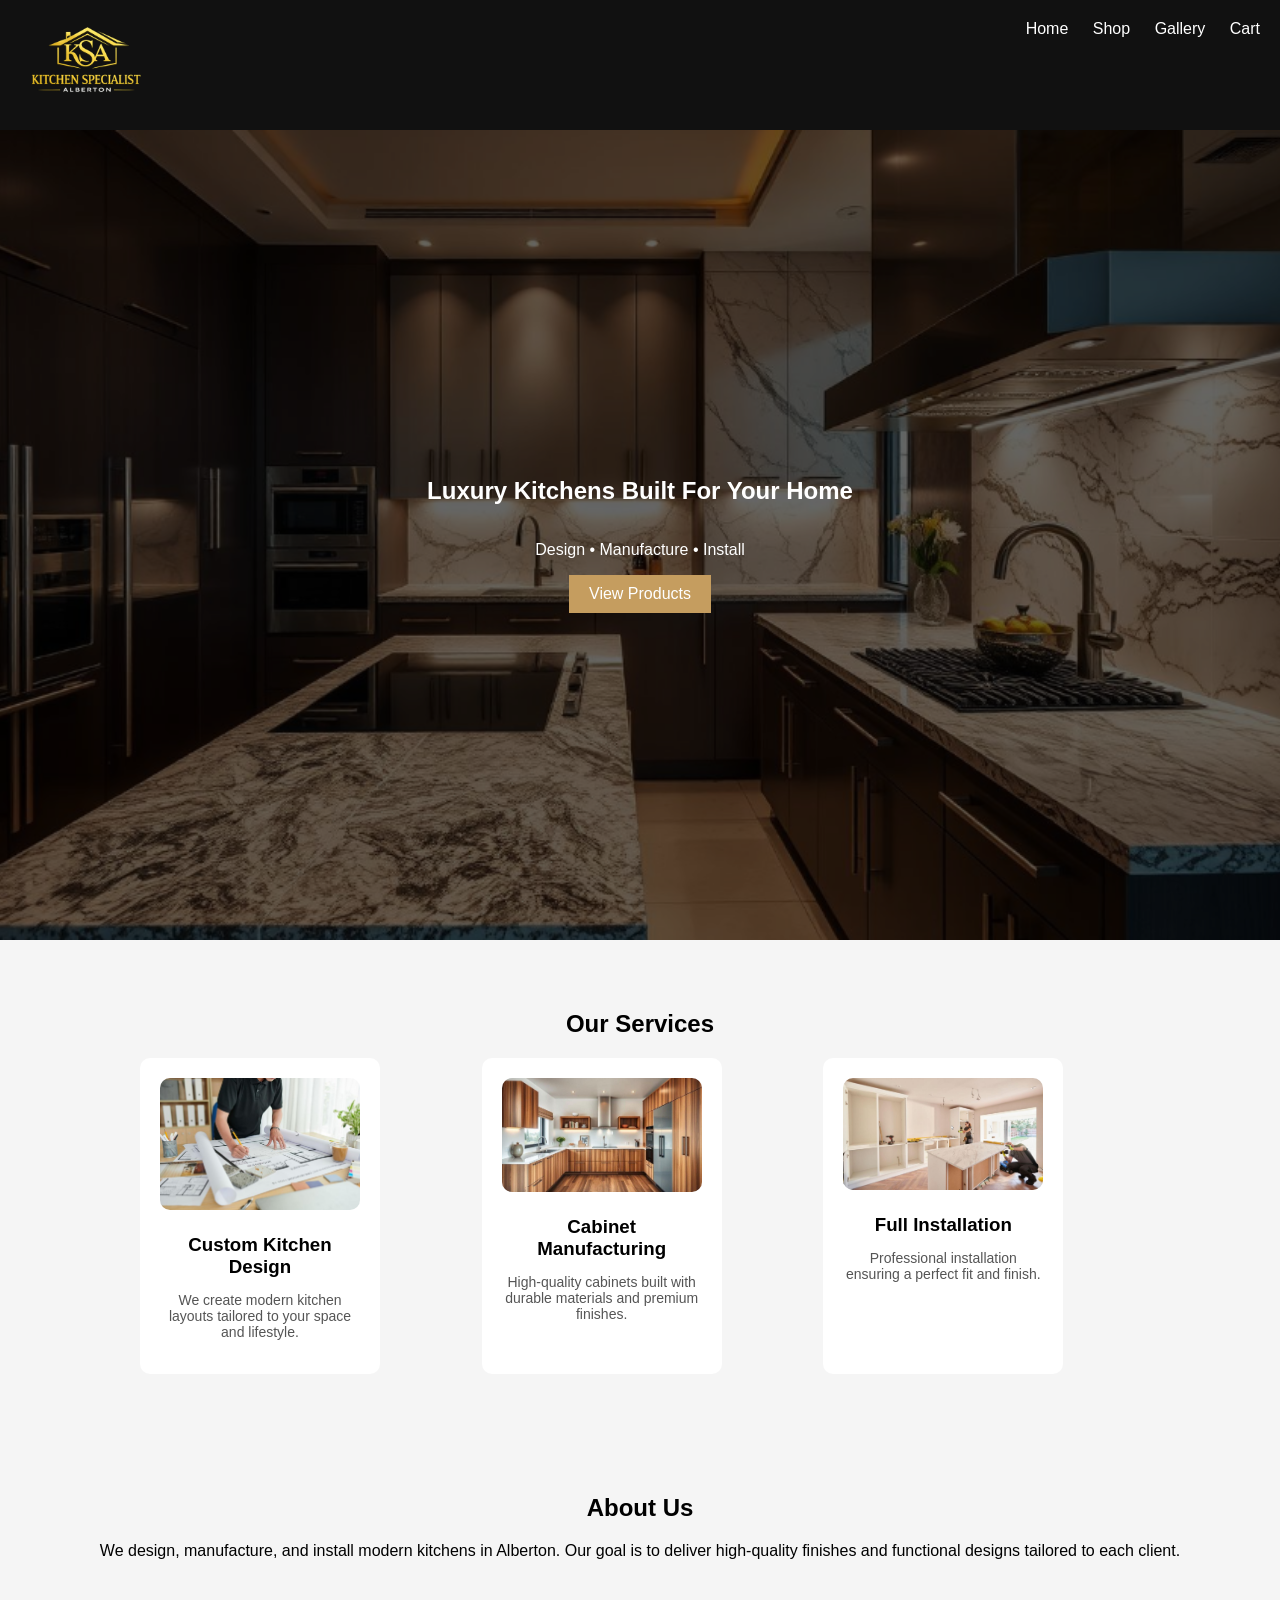
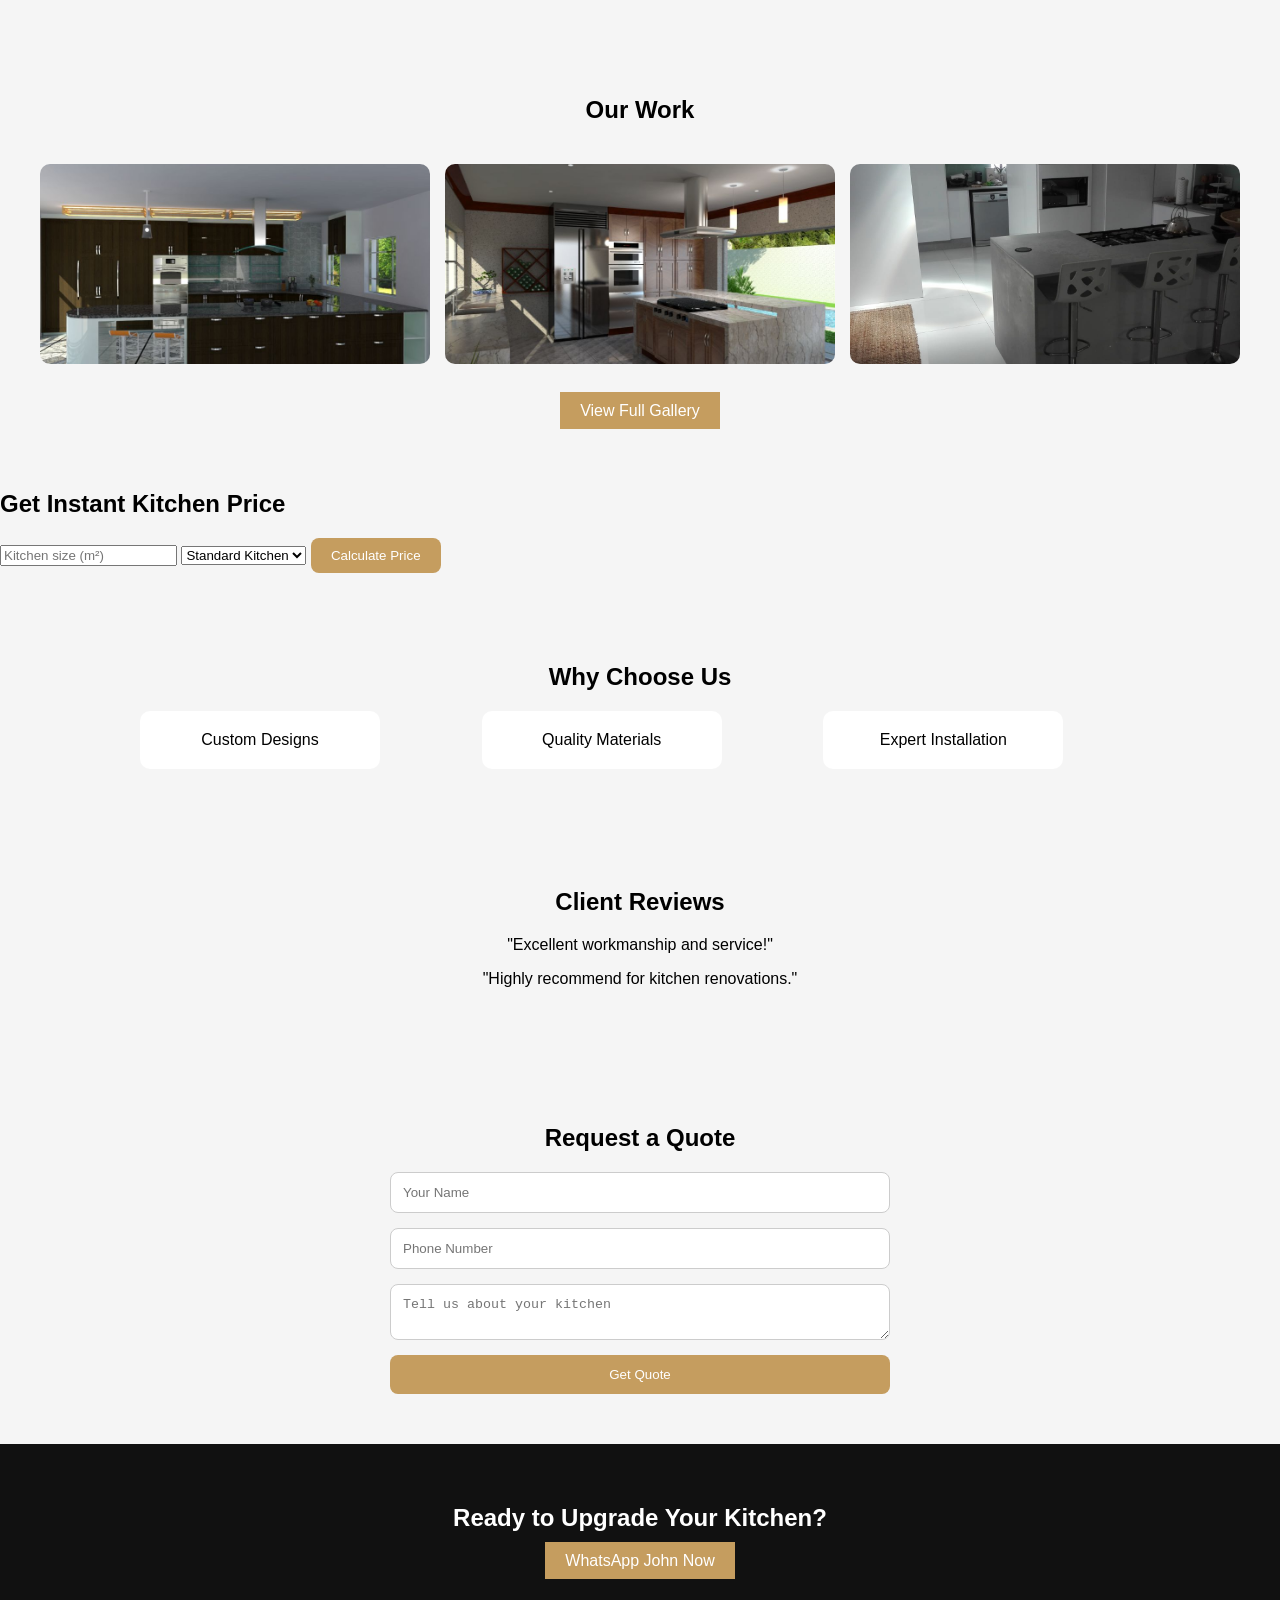
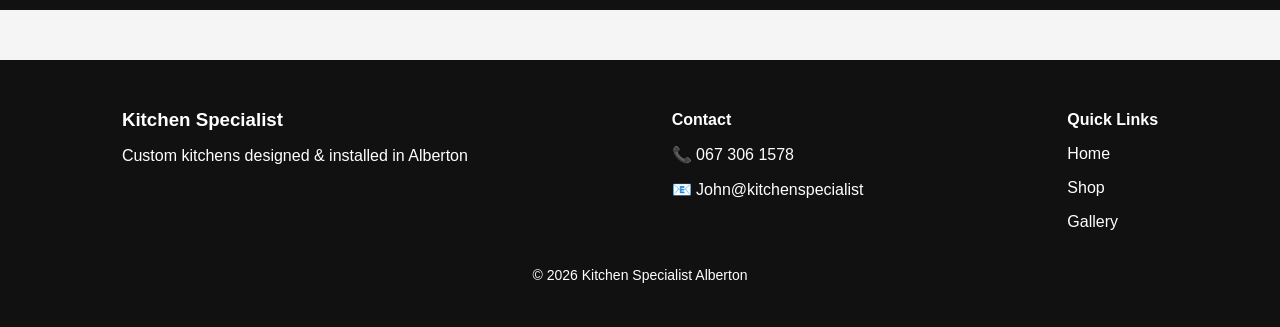
<file: index.html>
<!DOCTYPE html>
<html lang="en">
<head>
<meta charset="UTF-8">
<meta name="viewport" content="width=device-width, initial-scale=1.0">
<title>Kitchen Specialist Alberton</title>
<link rel="stylesheet" href="css/styles.css">
</head>

<body>

<header class="header">

    <div class="logo">
        <img src="images/logo.png">
    </div>

    

    <nav>
        <a href="index.html">Home</a>
        <a href="shop.html">Shop</a>
        <a href="gallery.html">Gallery</a>
        <a href="cart.html">Cart</a>
    </nav>

</header>

<section class="hero">
    <div class="overlay">
        <h1>Luxury Kitchens Built For Your Home</h1>
        <p>Design • Manufacture • Install</p>
        <a href="shop.html" class="btn">View Products</a>
    </div>
</section>

<section class="section">
    <h2>Our Services</h2>

    <div class="grid-3">

        <div class="card">
            <img src="images/design.jpg">
            <h3>Custom Kitchen Design</h3>
            <p>We create modern kitchen layouts tailored to your space and lifestyle.</p>
        </div>

        <div class="card">
            <img src="images/cabinets.jpg">
            <h3>Cabinet Manufacturing</h3>
            <p>High-quality cabinets built with durable materials and premium finishes.</p>
        </div>

        <div class="card">
            <img src="images/install.jpg">
            <h3>Full Installation</h3>
            <p>Professional installation ensuring a perfect fit and finish.</p>
        </div>

    </div>
</section>

<section class="section">
    <h2>About Us</h2>
    <p>
        We design, manufacture, and install modern kitchens in Alberton.
        Our goal is to deliver high-quality finishes and functional designs
        tailored to each client.
    </p>
</section>

<!-- GALLERY PREVIEW -->
<section class="section">
    <h2>Our Work</h2>
    <div class="gallery-preview">
        <img src="images/01.jpg">
        <img src="images/02.jpg">
        <img src="images/03.jpg">
    </div>
    <br>
    <a href="gallery.html" class="btn">View Full Gallery</a>
</section>

<div class="calculator">
    <h2>Get Instant Kitchen Price</h2>

    <input type="number" id="size" placeholder="Kitchen size (m²)">
    
    <select id="type">
        <option value="1500">Standard Kitchen</option>
        <option value="2500">Luxury Kitchen</option>
    </select>

    <button onclick="calculate()">Calculate Price</button>

    <h2 id="result"></h2>

    <a id="whatsappQuote" class="btn" style="display:none;">Get Quote on WhatsApp</a>
</div>

<section class="section">
    <h2>Why Choose Us</h2>
    <div class="grid-3">
        <div class="card">Custom Designs</div>
        <div class="card">Quality Materials</div>
        <div class="card">Expert Installation</div>
    </div>
</section>

<section class="section">
    <h2>Client Reviews</h2>
    <p>"Excellent workmanship and service!"</p>
    <p>"Highly recommend for kitchen renovations."</p>
</section>






<!-- CONTACT FORM -->
<section class="section">
    <h2>Request a Quote</h2>

    <form class="contact-form" action="mailto:John@kitchenspecialist" method="POST" enctype="text/plain">

        <input type="text" name="name" placeholder="Your Name" required>

        <input type="tel" name="phone" placeholder="Phone Number" required>

        <textarea name="message" placeholder="Tell us about your kitchen"></textarea>

        <button type="submit">Get Quote</button>

    </form>
</section>

<!-- CTA -->
<section class="cta">
    <h2>Ready to Upgrade Your Kitchen?</h2>
    <a href="https://wa.me/270673061578" class="btn">WhatsApp John Now</a>
</section>

<!-- FOOTER -->
<footer class="footer">

    <div class="footer-content">

        <div>
            <h3>Kitchen Specialist</h3>
            <p>Custom kitchens designed & installed in Alberton</p>
        </div>

        <div>
            <h4>Contact</h4>
            <p>📞 067 306 1578</p>
            <p>📧 John@kitchenspecialist</p>
        </div>

        <div>
            <h4>Quick Links</h4>
            <p><a href="index.html">Home</a></p>
            <p><a href="shop.html">Shop</a></p>
            <p><a href="gallery.html">Gallery</a></p>
        </div>

    </div>

    <p class="copyright">© 2026 Kitchen Specialist Alberton</p>

</footer>

<script src="js/script.js"></script>

</body>
</html>
</file>
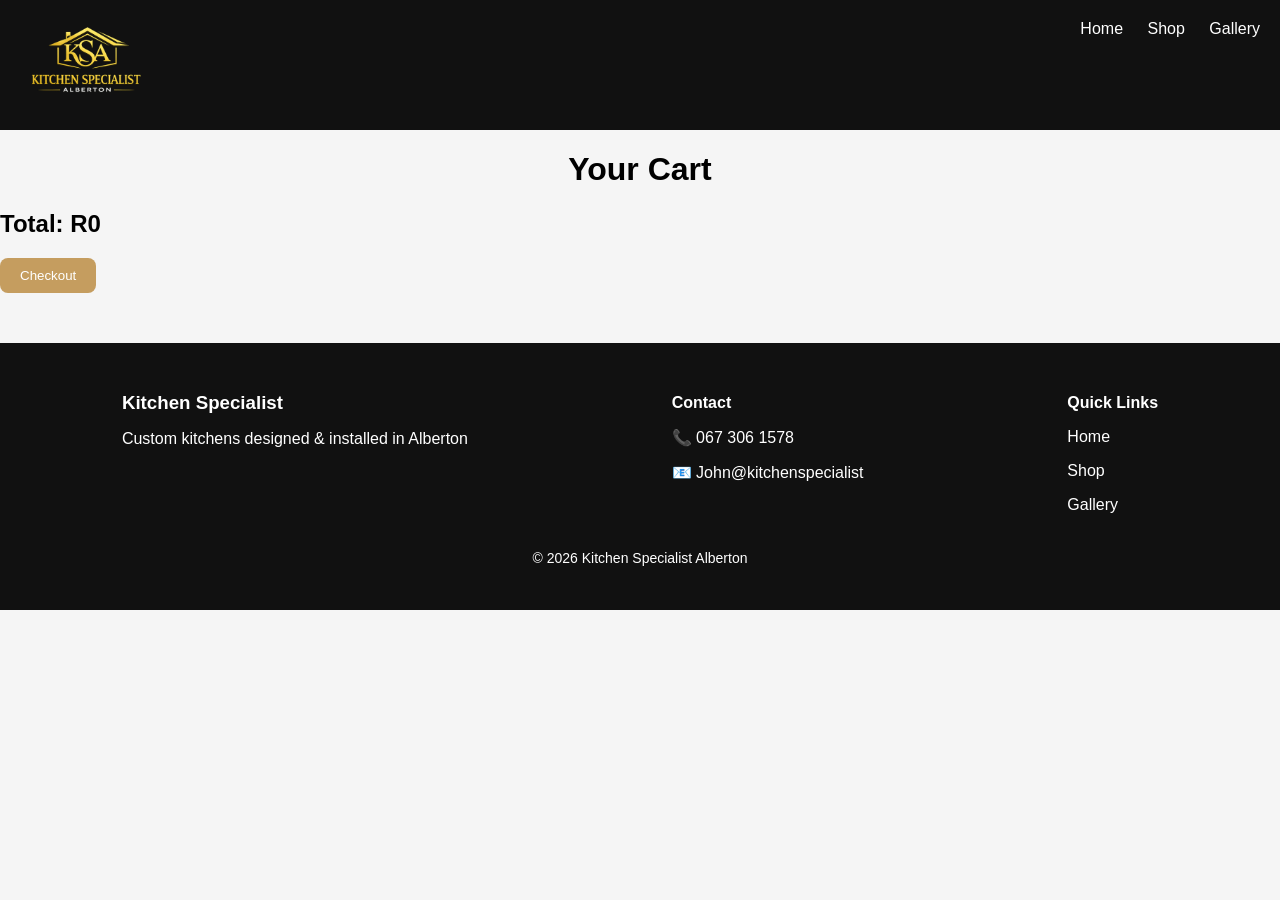
<file: cart.html>
<!DOCTYPE html>
<html lang="en">
<head>
<meta charset="UTF-8">
<title>Cart</title>
<link rel="stylesheet" href="css/styles.css">
</head>

<body onload="displayCart()">

<header class="header">

    <div class="logo">
        <img src="images/logo.png">
    </div>

    <nav>
        <a href="index.html">Home</a>
        <a href="shop.html">Shop</a>
        <a href="gallery.html">Gallery</a>
    </nav>

</header>

<h1 class="center">Your Cart</h1>

<div id="cart-items"></div>
<h2 id="total"></h2>

<button onclick="checkout()">Checkout</button>

<footer class="footer">

    <div class="footer-content">

        <div>
            <h3>Kitchen Specialist</h3>
            <p>Custom kitchens designed & installed in Alberton</p>
        </div>

        <div>
            <h4>Contact</h4>
            <p>📞 067 306 1578</p>
            <p>📧 John@kitchenspecialist</p>
        </div>

        <div>
            <h4>Quick Links</h4>
            <p><a href="index.html">Home</a></p>
            <p><a href="shop.html">Shop</a></p>
            <p><a href="gallery.html">Gallery</a></p>
        </div>

    </div>

    <p class="copyright">© 2026 Kitchen Specialist Alberton</p>

</footer>

<script src="js/cart.js"></script>

</body>
</html>
</file>
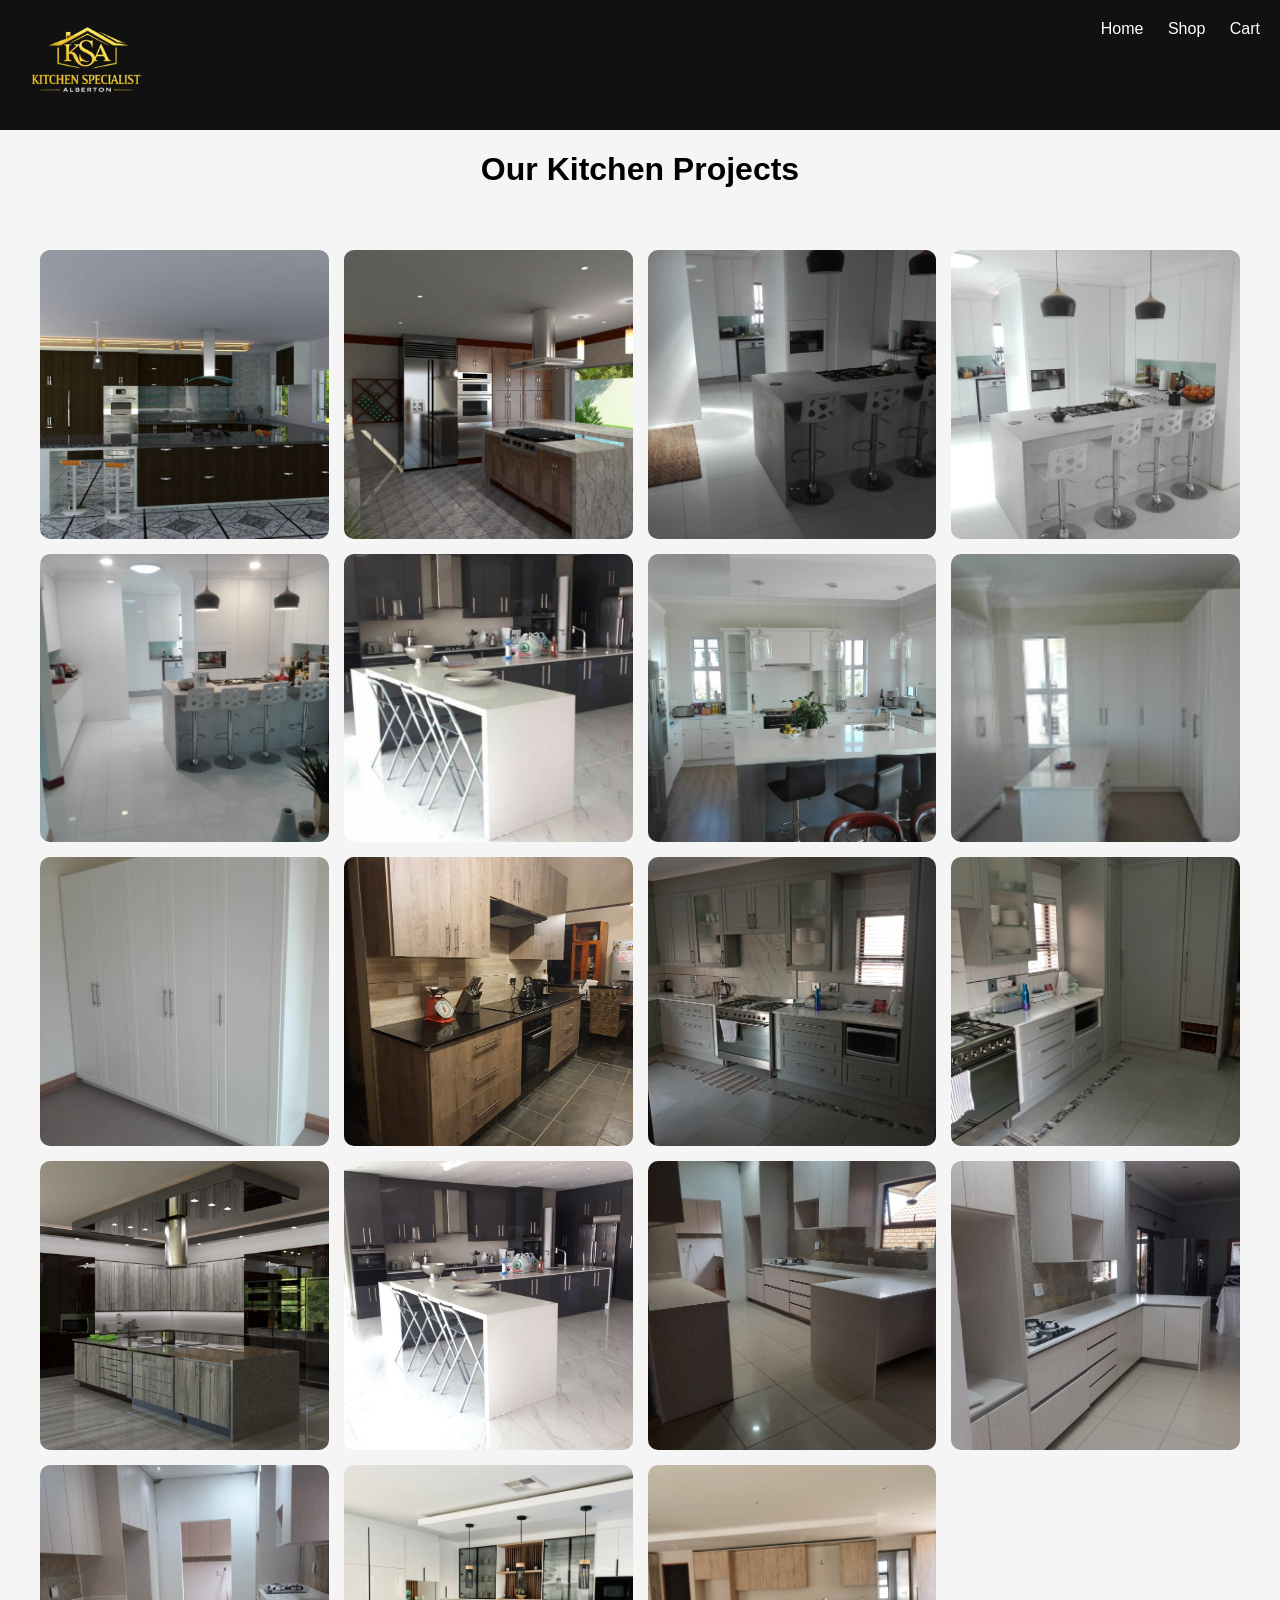
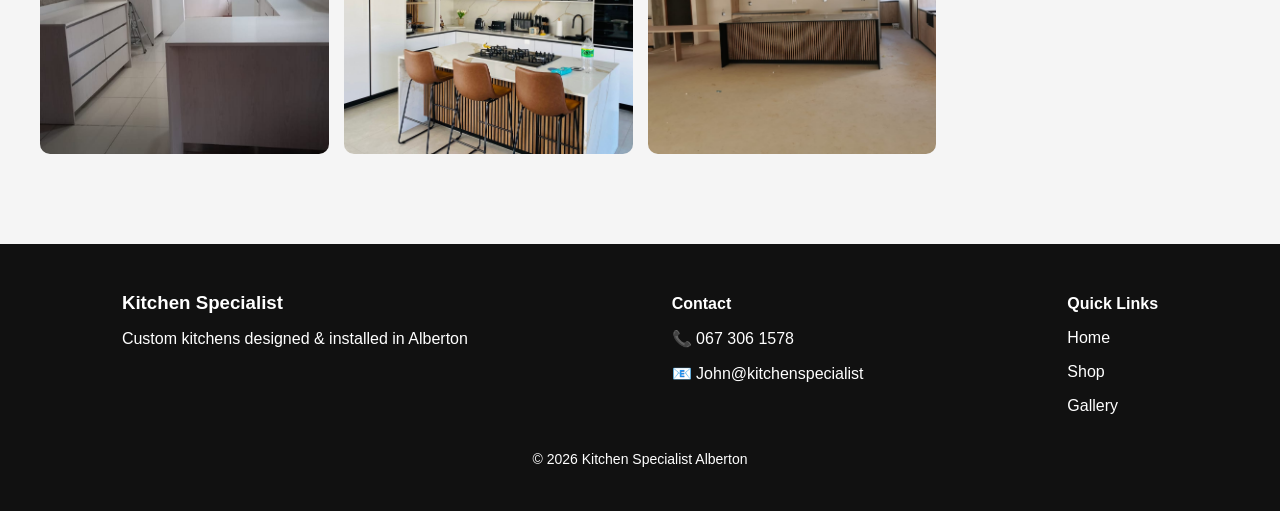
<file: gallery.html>
<!DOCTYPE html>
<html>
<head>
<title>Gallery</title>
<link rel="stylesheet" href="css/styles.css">
</head>

<body>

<header class="header">

    <div class="logo">
        <img src="images/logo.png">
    </div>

    <nav>
        <a href="index.html">Home</a>
        <a href="shop.html">Shop</a>
        <a href="cart.html">Cart</a>
    </nav>

</header>

<h1 class="center">Our Kitchen Projects</h1>

<div class="gallery">
    <img src="images/01.jpg">
    <img src="images/02.jpg">
    <img src="images/03.jpg">
    <img src="images/04.jpg">
    <img src="images/05.jpg">
    <img src="images/06.jpg">
    <img src="images/07.jpg">
    <img src="images/08.jpg">
    <img src="images/09.jpg">
    <img src="images/10.jpg">
    <img src="images/11.jpg">
    <img src="images/12.jpg">
    <img src="images/13.jpg">
    <img src="images/14.jpg">
    <img src="images/15.jpg">
    <img src="images/16.jpg">
    <img src="images/17.jpg">
    <img src="images/18.jpg">
    <img src="images/19.jpg">
</div>

<footer class="footer">

    <div class="footer-content">

        <div>
            <h3>Kitchen Specialist</h3>
            <p>Custom kitchens designed & installed in Alberton</p>
        </div>

        <div>
            <h4>Contact</h4>
            <p>📞 067 306 1578</p>
            <p>📧 John@kitchenspecialist</p>
        </div>

        <div>
            <h4>Quick Links</h4>
            <p><a href="index.html">Home</a></p>
            <p><a href="shop.html">Shop</a></p>
            <p><a href="gallery.html">Gallery</a></p>
        </div>

    </div>

    <p class="copyright">© 2026 Kitchen Specialist Alberton</p>

</footer>

</body>
</html>
</file>
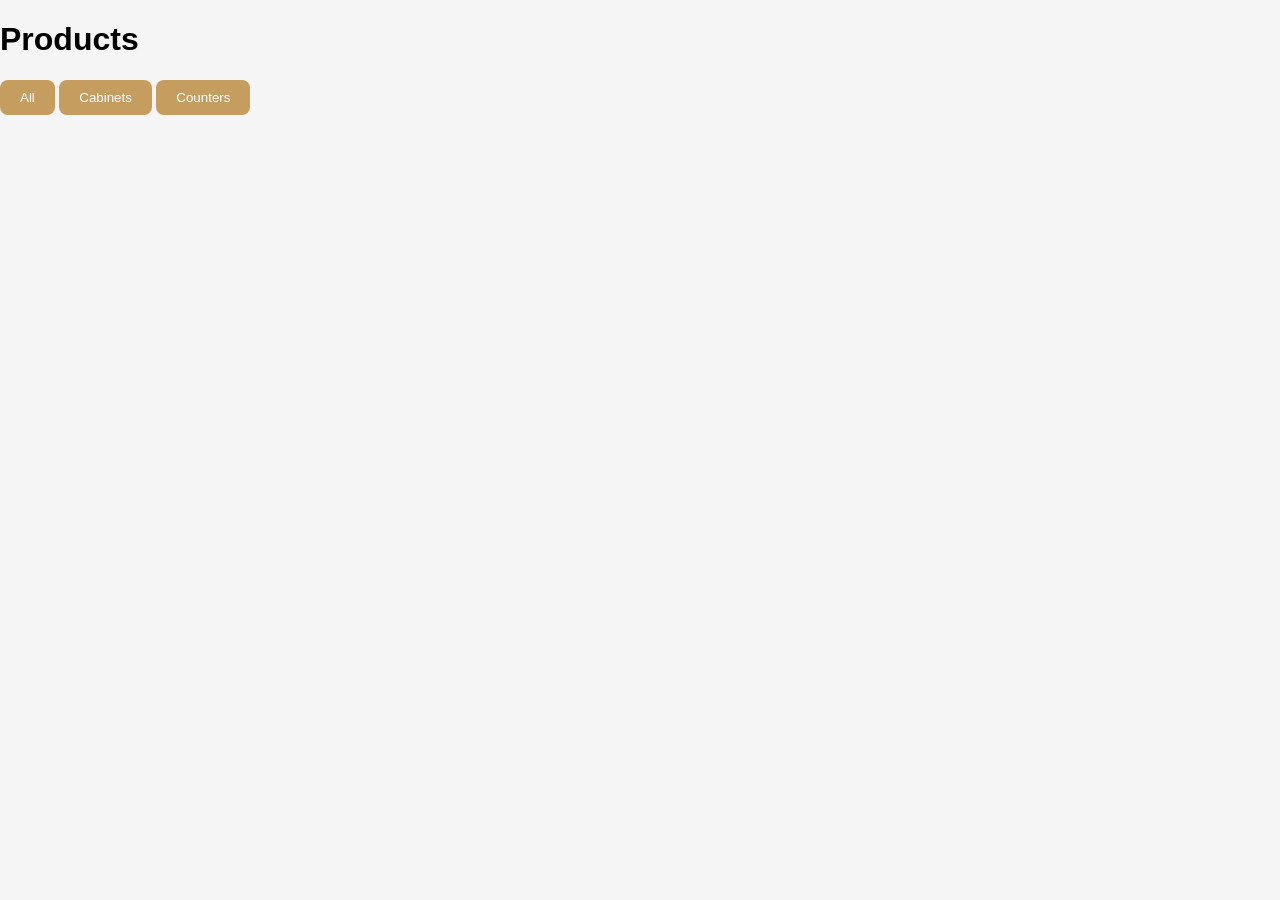
<file: product.html>
<!DOCTYPE html>
<html>
<head>
<title>Shop</title>
<link rel="stylesheet" href="css/styles.css">
</head>

<body>

<h1>Products</h1>

<div class="filters">
    <button onclick="filter('all')">All</button>
    <button onclick="filter('cabinet')">Cabinets</button>
    <button onclick="filter('counter')">Counters</button>
</div>

<div class="products"></div>

<script src="js/shop.js"></script>
<script src="js/cart.js"></script>

</body>
</html>
</file>
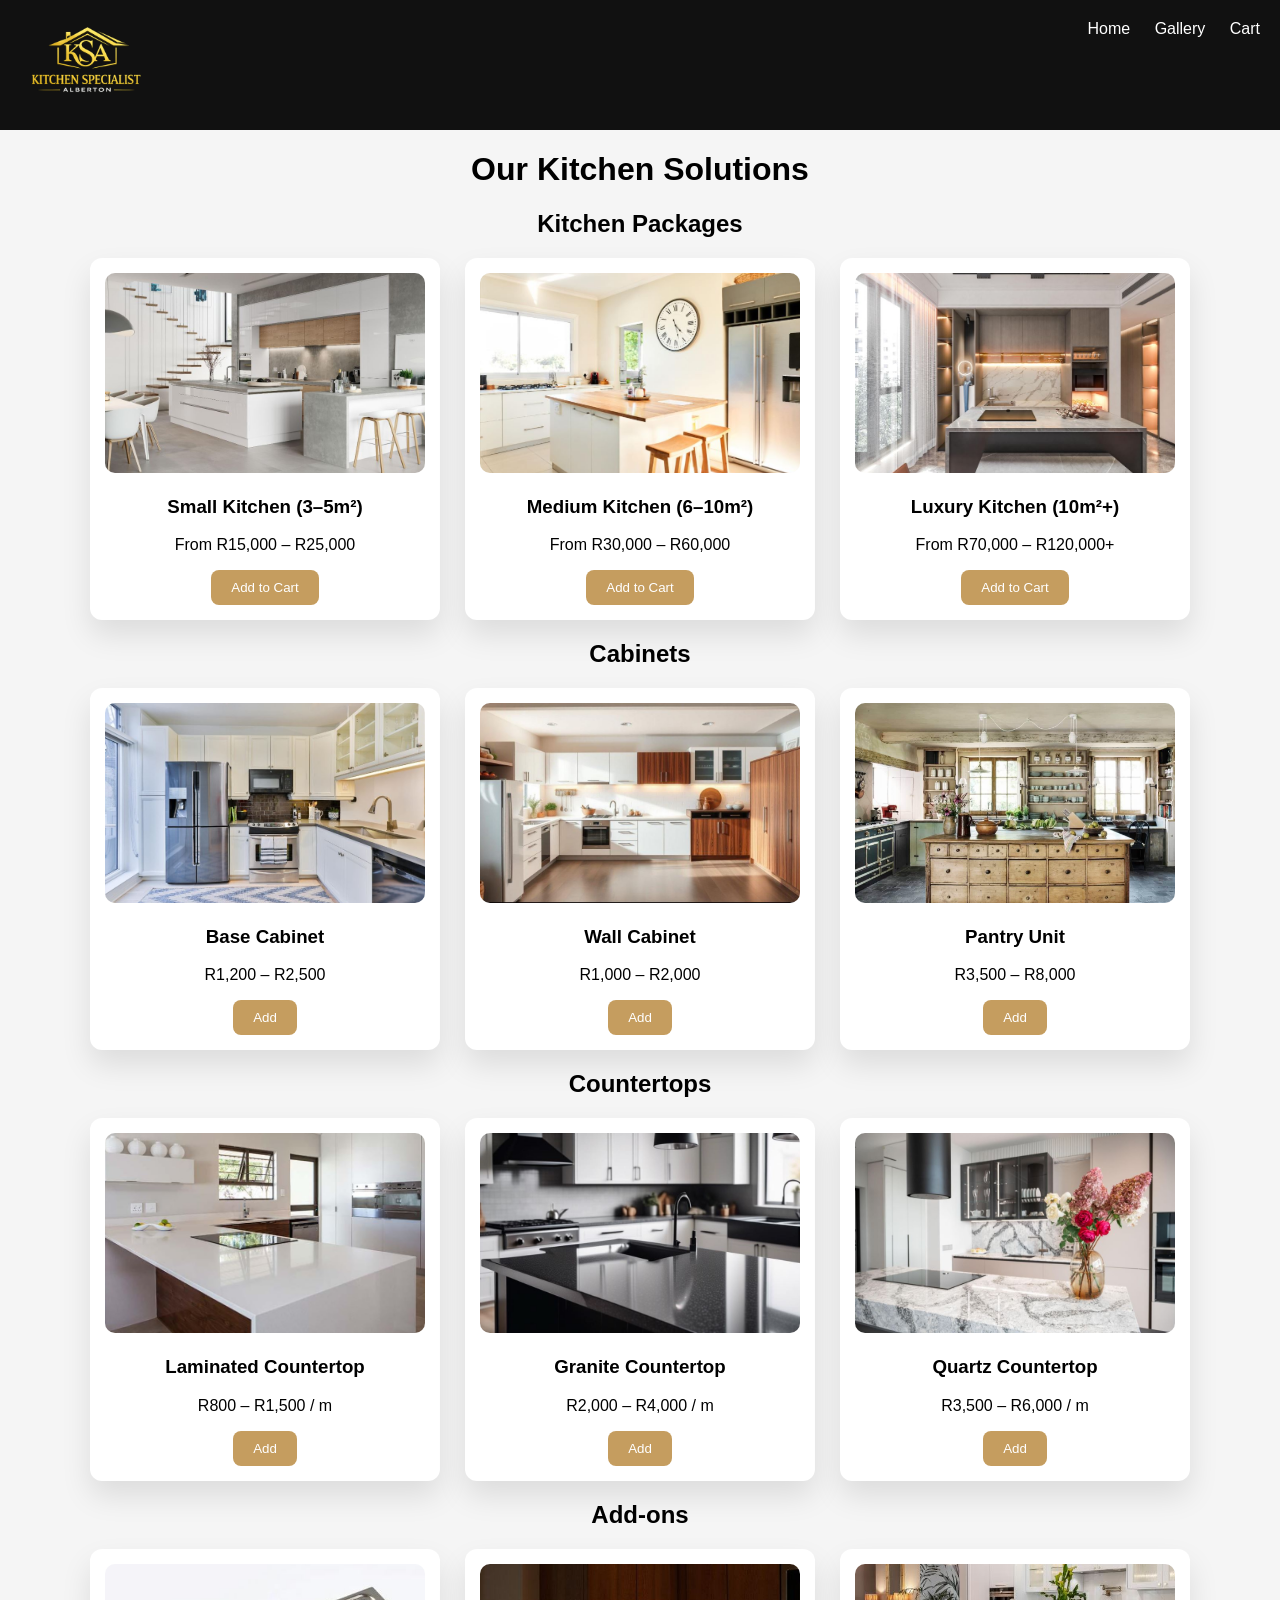
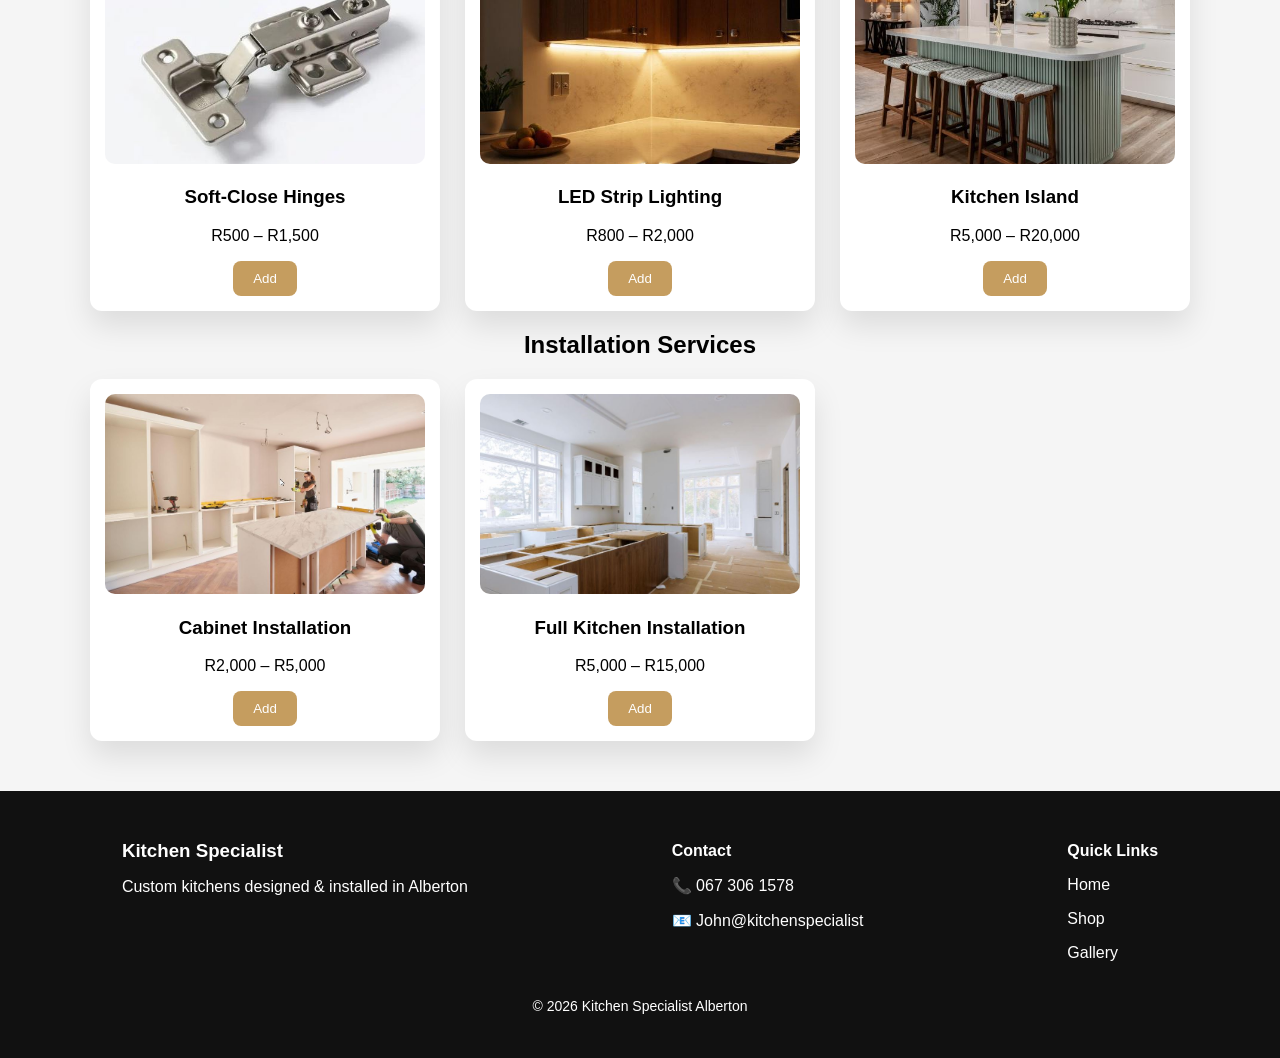
<file: shop.html>
<!DOCTYPE html>
<html lang="en">
<head>
<meta charset="UTF-8">
<title>Kitchen Products</title>
<link rel="stylesheet" href="css/styles.css">
</head>

<body>

<header class="header">

    <div class="logo">
        <img src="images/logo.png">
    </div>

 

    <nav>
        <a href="index.html">Home</a>
        <a href="gallery.html">Gallery</a>
        <a href="cart.html">Cart</a>
    </nav>

</header>

<h1 class="center">Our Kitchen Solutions</h1>

<!-- 🔹 KITCHEN PACKAGES -->
<h2 class="center">Kitchen Packages</h2>
<div class="products">

<div class="product">
    <img src="images/small-kitchen.jpg">
    <h3>Small Kitchen (3–5m²)</h3>
    <p>From R15,000 – R25,000</p>
    <button onclick="addToCart('Small Kitchen Package', 15000)">Add to Cart</button>
</div>

<div class="product">
    <img src="images/medium-kitchen.jpg">
    <h3>Medium Kitchen (6–10m²)</h3>
    <p>From R30,000 – R60,000</p>
    <button onclick="addToCart('Medium Kitchen Package', 30000)">Add to Cart</button>
</div>

<div class="product">
    <img src="images/luxury-kitchen.jpg">
    <h3>Luxury Kitchen (10m²+)</h3>
    <p>From R70,000 – R120,000+</p>
    <button onclick="addToCart('Luxury Kitchen Package', 70000)">Add to Cart</button>
</div>

</div>

<!-- 🔹 CABINETS -->
<h2 class="center">Cabinets</h2>
<div class="products">

<div class="product">
    <img src="images/base-cabinet.jpg">
    <h3>Base Cabinet</h3>
    <p>R1,200 – R2,500</p>
    <button onclick="addToCart('Base Cabinet', 1200)">Add</button>
</div>

<div class="product">
    <img src="images/wall-cabinet.jpg">
    <h3>Wall Cabinet</h3>
    <p>R1,000 – R2,000</p>
    <button onclick="addToCart('Wall Cabinet', 1000)">Add</button>
</div>

<div class="product">
    <img src="images/pantry.jpg">
    <h3>Pantry Unit</h3>
    <p>R3,500 – R8,000</p>
    <button onclick="addToCart('Pantry Unit', 3500)">Add</button>
</div>

</div>

<!-- 🔹 COUNTERTOPS -->
<h2 class="center">Countertops</h2>
<div class="products">

<div class="product">
    <img src="images/laminate.jpg">
    <h3>Laminated Countertop</h3>
    <p>R800 – R1,500 / m</p>
    <button onclick="addToCart('Laminated Countertop', 1500)">Add</button>
</div>

<div class="product">
    <img src="images/granite.jpg">
    <h3>Granite Countertop</h3>
    <p>R2,000 – R4,000 / m</p>
    <button onclick="addToCart('Granite Countertop', 2500)">Add</button>
</div>

<div class="product">
    <img src="images/quartz.jpg">
    <h3>Quartz Countertop</h3>
    <p>R3,500 – R6,000 / m</p>
    <button onclick="addToCart('Quartz Countertop', 3500)">Add</button>
</div>

</div>

<!-- 🔹 ADD-ONS -->
<h2 class="center">Add-ons</h2>
<div class="products">

<div class="product">
    <img src="images/hinges.jpg">
    <h3>Soft-Close Hinges</h3>
    <p>R500 – R1,500</p>
    <button onclick="addToCart('hinges', 500)">Add</button>
</div>

<div class="product">
    <img src="images/led.jpg">
    <h3>LED Strip Lighting</h3>
    <p>R800 – R2,000</p>
    <button onclick="addToCart('LED Strip Lighting', 1500)">Add</button>
</div>

<div class="product">
    <img src="images/island.jpg">
    <h3>Kitchen Island</h3>
    <p>R5,000 – R20,000</p>
    <button onclick="addToCart('Kitchen Island', 5500)">Add</button>
</div>

</div>

<!-- 🔹 INSTALLATION -->
<h2 class="center">Installation Services</h2>
<div class="products">

<div class="product">
    <img src="images/install.jpg">
    <h3>Cabinet Installation</h3>
    <p>R2,000 – R5,000</p>
    <button onclick="addToCart('Cabinet Installation', 2500)">Add</button>
</div>

<div class="product">
    <img src="images/full-install.jpg">
    <h3>Full Kitchen Installation</h3>
    <p>R5,000 – R15,000</p>
    <button onclick="addToCart('Full Kitchen Installation', 5500)">Add</button>
</div>

</div>

<footer class="footer">

    <div class="footer-content">

        <div>
            <h3>Kitchen Specialist</h3>
            <p>Custom kitchens designed & installed in Alberton</p>
        </div>

        <div>
            <h4>Contact</h4>
            <p>📞 067 306 1578</p>
            <p>📧 John@kitchenspecialist</p>
        </div>

        <div>
            <h4>Quick Links</h4>
            <p><a href="index.html">Home</a></p>
            <p><a href="shop.html">Shop</a></p>
            <p><a href="gallery.html">Gallery</a></p>
        </div>

    </div>

    <p class="copyright">© 2026 Kitchen Specialist Alberton</p>

</footer>

<script src="js/cart.js"></script>

</body>
</html>
</file>
<file: css/styles.css>
body {
    margin: 0;
    font-family: 'Segoe UI', sans-serif;
    background: #f5f5f5;
}

/* Header */
.header {
    display: flex;
    justify-content: space-between;
    padding: 20px;
    background: #111;
    color: white;
}

.header a {
    color: white;
    margin-left: 20px;
    text-decoration: none;
}

/* Hero */
.hero {
    height: 90vh;
    background: url('../images/kitchen1.png') center/cover no-repeat;
    position: relative;
}

.overlay {
    background: rgba(0,0,0,0.6);
    color: white;
    height: 100%;
    display: flex;
    flex-direction: column;
    justify-content: center;
    align-items: center;
}

/* Sections */
.section {
    padding: 50px 20px;
    text-align: center;
}

.grid-3 {
    display: grid;
    grid-template-columns: repeat(3, 1fr);
    gap: 25px;
    max-width: 1000px;
    margin: auto;
}

.card {
    background: white;
    padding: 20px;
    border-radius: 10px;
    width: 200px;
}


.product {
    background: white;
    padding: 15px;
    border-radius: 10px;
    text-align: center;
}

/* Button */
.btn, button {
    background: #c59d5f;
    color: white;
    padding: 10px 20px;
    border: none;
    text-decoration: none;
    cursor: pointer;
}

/* CTA */
.cta {
    background: #111;
    color: white;
    text-align: center;
    padding: 40px;
}

.product {
    background: white;
    padding: 15px;
    border-radius: 12px;
    transition: 0.3s;
}

.product:hover {
    transform: translateY(-5px);
}

button {
    border-radius: 8px;
}

.center {
    text-align: center;
}



.product img {
    width: 100%;
    border-radius: 10px;
}

.product {
    box-shadow: 0 15px 30px rgba(0,0,0,0.1);
}

.cart-item {
    background: white;
    margin: 10px;
    padding: 15px;
    border-radius: 8px;
}

.footer {
    background: #111;
    color: white;
    text-align: center;
    padding: 30px;
    margin-top: 50px;
}

.product img {
    width: 100%;
    height: 200px;
    object-fit: cover;
    border-radius: 10px;
}

.card img {
    width: 100%;
    border-radius: 10px;
    margin-bottom: 10px;
}

.card h3 {
    margin: 10px 0;
}

.card p {
    font-size: 14px;
    color: #555;
}

.logo {
    display: flex;
    align-items: center;
    gap: 10px;
}

.logo img {
    height: 90px;
}

.product img {
    width: 100%;
    height: 200px;
    object-fit: cover;
}

.contact-form {
    max-width: 500px;
    margin: auto;
    display: flex;
    flex-direction: column;
    gap: 15px;
}

.contact-form input,
.contact-form textarea {
    padding: 12px;
    border-radius: 8px;
    border: 1px solid #ccc;
}

.contact-form button {
    background: #c59d5f;
    color: white;
    padding: 12px;
    border-radius: 8px;
}

.footer-content {
    display: flex;
    justify-content: space-around;
    text-align: left;
    flex-wrap: wrap;
    gap: 20px;
}

.footer h3, .footer h4 {
    margin-bottom: 10px;
}

.footer a {
    color: white;
    text-decoration: none;
}

.copyright {
    margin-top: 20px;
    font-size: 14px;
}

/* MOBILE OPTIMIZATION */
.menu-toggle {
    display: none;
    font-size: 24px;
    cursor: pointer;
}

/* MOBILE */

.products {
    display: grid !important;
    grid-template-columns: repeat(3, 1fr) !important;
    gap: 25px;
    max-width: 1100px;
    margin: auto;
}




/* GALLERY FIX */


.gallery {
    display: grid;
    grid-template-columns: repeat(4, 1fr); /* clean desktop grid */
    gap: 15px;
    padding: 40px;
}

.gallery img {
    width: 100%;
    aspect-ratio: 1 / 1;   /* PERFECT square */
    object-fit: cover;
    border-radius: 10px;
}

.header {
    position: relative;
}

.gallery-preview {
    display: grid;
    grid-template-columns: repeat(3, 1fr);
    gap: 15px;
    padding: 20px;
}

.gallery-preview img {
    width: 100%;
    height: 200px;
    object-fit: cover;
    border-radius: 10px;
}

/* =========================
   MOBILE OPTIMIZATION (FINAL)
========================= */
@media (max-width: 768px) {

    /* HEADER */
    .header {
        flex-direction: column;
        align-items: center;
        padding: 15px;
    }

    .logo img {
        height: 60px;
    }

    
    /* HERO */
    .hero {
        height: 70vh;
    }

    .overlay h1 {
        font-size: 24px;
        text-align: center;
    }

    .overlay p {
        font-size: 14px;
    }

    /* SERVICES */
    .grid-3 {
        grid-template-columns: 1fr;
        gap: 20px;
    }

    .card {
        width: 100%;
    }

    /* PRODUCTS (SHOP) */
    .products {
        grid-template-columns: 1fr !important;
        padding: 20px;
        gap: 20px;
    }

    .product {
        width: 100%;
    }

    .product img {
        height: 180px;
    }

    /* GALLERY */
    .gallery {
        grid-template-columns: repeat(2, 1fr);
        padding: 15px;
    }

    .gallery img {
        aspect-ratio: 1 / 1;
    }

    /* GALLERY PREVIEW (HOME) */
    .gallery-preview {
        grid-template-columns: 1fr;
    }

    /* FORM */
    .contact-form {
        width: 100%;
        padding: 0 10px;
    }

    .contact-form input,
    .contact-form textarea {
        width: 100%;
    }

    /* CALCULATOR */
    .calculator {
        padding: 20px;
        text-align: center;
    }

    .calculator input,
    .calculator select {
        width: 100%;
        margin-bottom: 10px;
    }

    /* FOOTER */
    .footer-content {
        flex-direction: column;
        text-align: center;
    }

}
</file>
